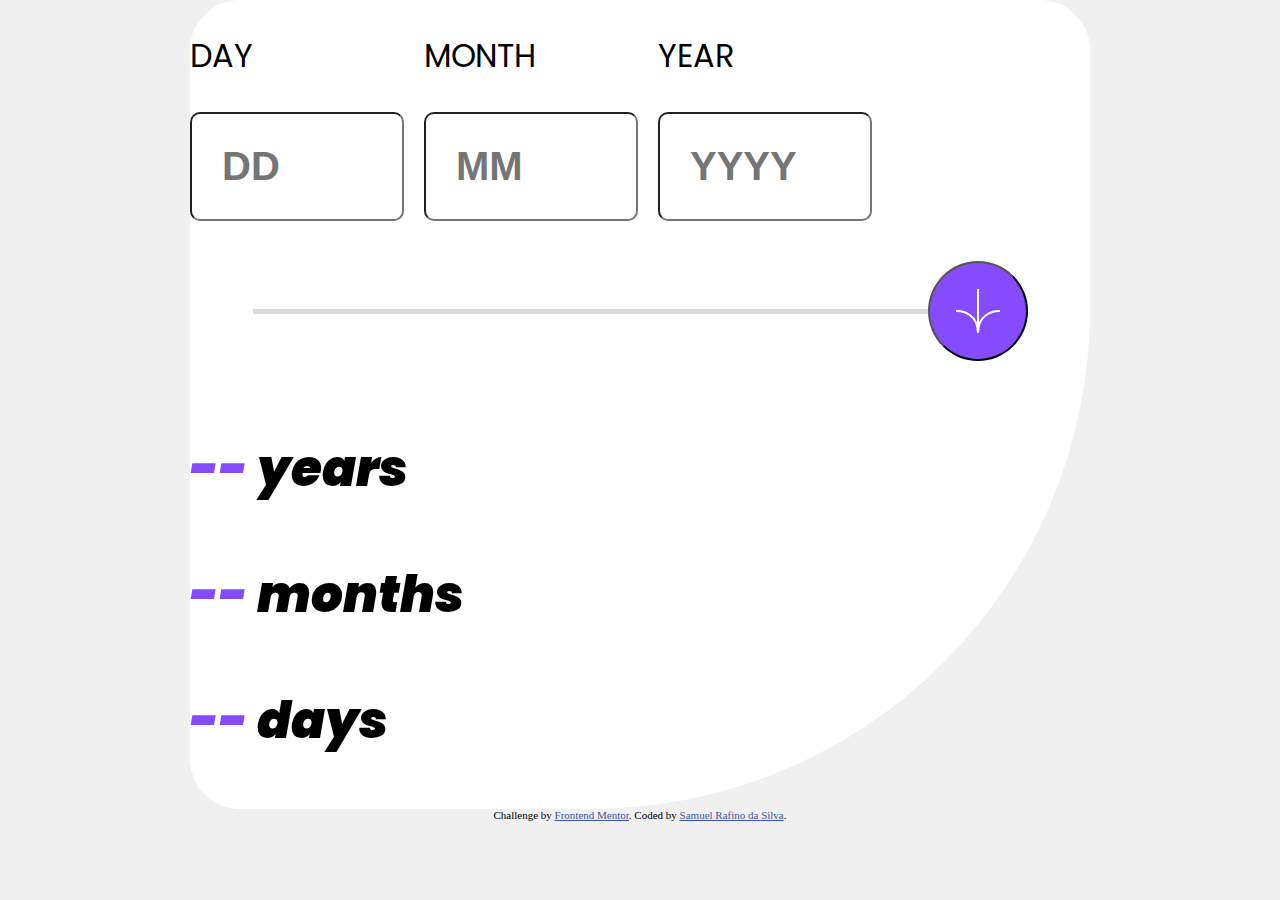
<file: AGE CALCULATOR copy/index.html>
<!DOCTYPE html>
<html lang="en">
<head>
  <meta charset="UTF-8">
  <meta name="viewport" content="width=device-width, initial-scale=1.0"> <!-- displays site properly based on user's device -->

  <link rel="icon" type="image/png" sizes="32x32" href="images/favicon-32x32.png">
  <link rel="preconnect" href="https://fonts.googleapis.com">
  <link rel="preconnect" href="https://fonts.gstatic.com" crossorigin>
  <link href="https://fonts.googleapis.com/css2?family=Montserrat:ital,wght@0,100..900;1,100..900&family=Poppins:ital,wght@0,100;0,200;0,300;0,400;0,500;0,600;0,700;0,800;0,900;1,100;1,200;1,300;1,400;1,500;1,600;1,700;1,800;1,900&display=swap" rel="stylesheet">
  <link rel="stylesheet" href="style.css">
  <title>Frontend Mentor | Age calculator app</title>
</head>
<body>
  <main>
    <div id="bloco">
      <div id="imputs">
      <div>
      <p >DAY</p>
      <input type="number" id="dia" placeholder="DD" ></input>
      </div>
      <div>
      <p >MONTH</p>
      <input type="number" id="mês" placeholder="MM"></input>
      </div>
      <div>
      <p >YEAR</p>
      <input type="number" value="" id="ano" placeholder="YYYY"></input>
      </div>
      </div>
      <div id="button">
        <div id="linha"></div>
      <button id="button"><svg xmlns="http://www.w3.org/2000/svg" width="46" height="44" viewBox="0 0 46 44"><g fill="none" stroke="#FFF" stroke-width="2"><path d="M1 22.019C8.333 21.686 23 25.616 23 44M23 44V0M45 22.019C37.667 21.686 23 25.616 23 44"/></g></svg></button>
      </div>
      <div id="resultado">
      <p><span id="resAno">--</span> years</p>
      <p><span id="resMes">--</span> months</p>
      <p><span id="resDia">--</span> days </p>
      </div>
    </div>
  </main>
  <footer class="attribution">
    Challenge by <a href="https://www.frontendmentor.io?ref=challenge" target="_blank">Frontend Mentor</a>. 
    Coded by <a href="#">Samuel Rafino da Silva</a>.
  </footer>
  <script src="script.js"></script>
</body>
</html>
</file>
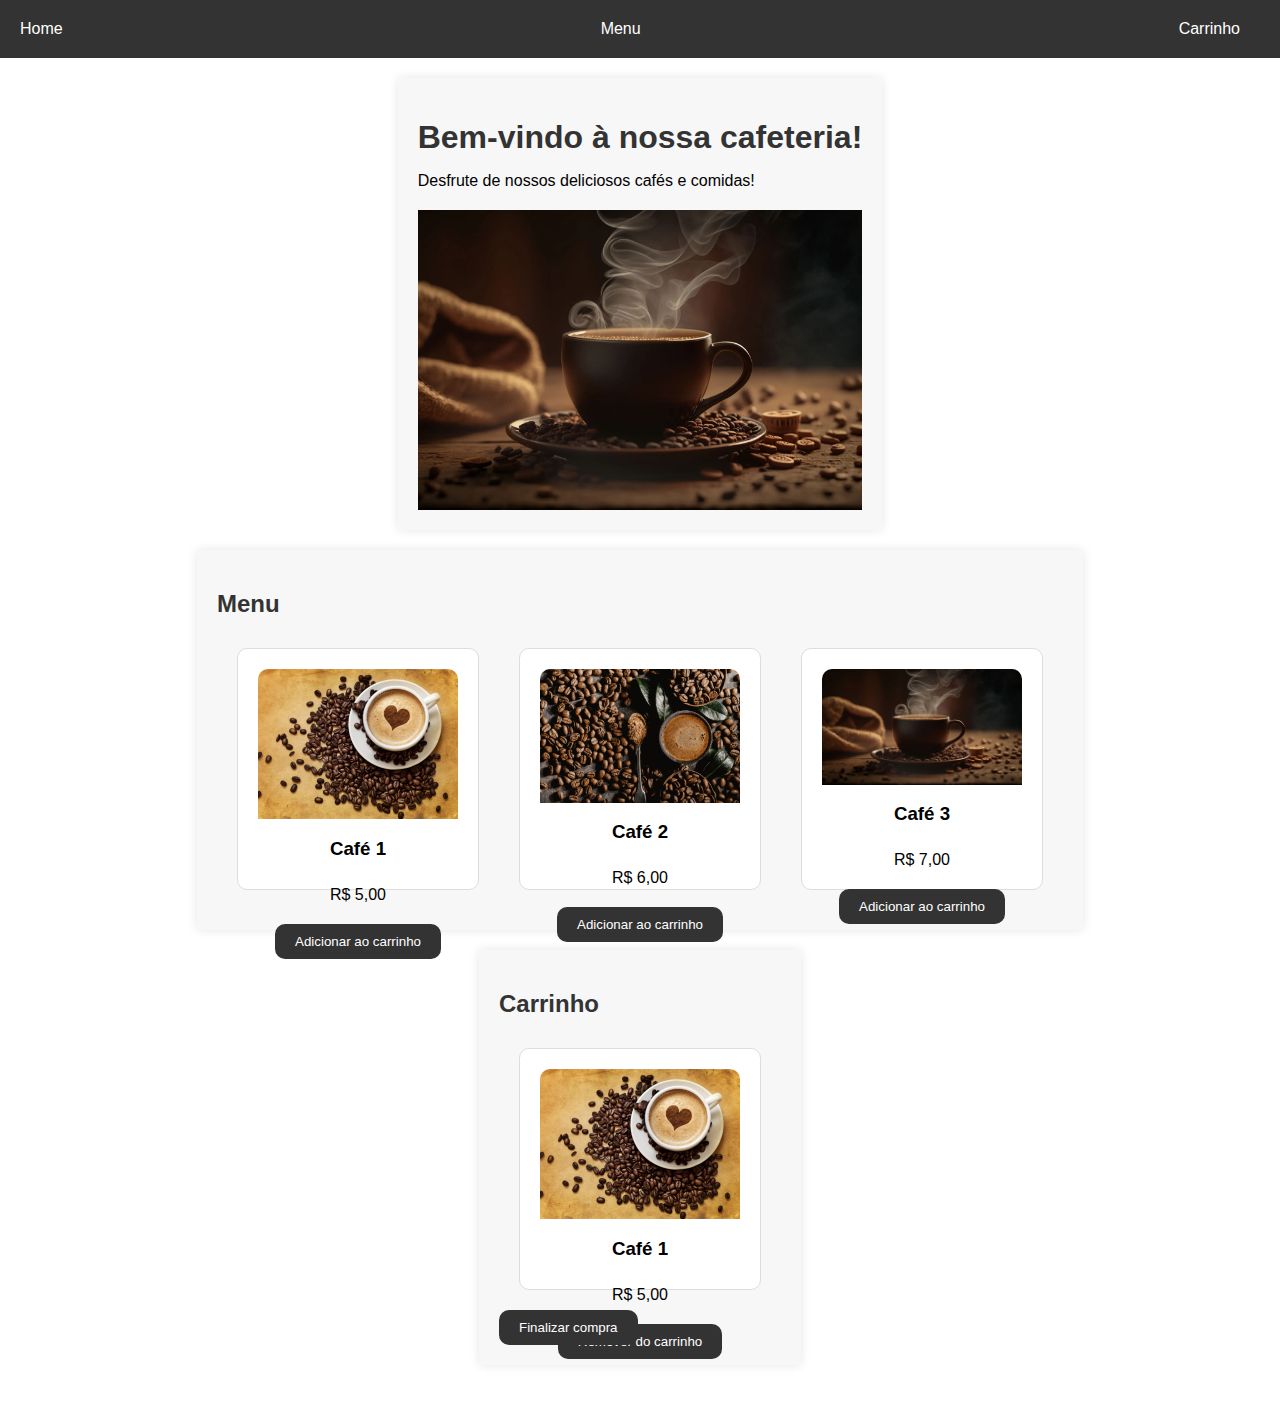
<file: cafeteria/index.html>
<!DOCTYPE html>  
<html lang="pt-BR">  
<head>  
   <meta charset="UTF-8">  
   <meta name="viewport" content="width=device-width, initial-scale=1.0">  
   <title>Cafeteria</title>  
   <link rel="stylesheet" href="style.css">  
   <link rel="stylesheet" href="https://cdnjs.cloudflare.com/ajax/libs/font-awesome/5.15.3/css/all.min.css">  
</head>  
<body>  
   <header>  
      <nav>  
        <ul>  
           <li><a href="#home">Home</a></li>  
           <li><a href="#menu">Menu</a></li>  
           <li><a href="#carrinho">Carrinho</a></li>  
        </ul>  
      </nav>  
   </header>  
   <main>  
      <section id="home">  
        <h1>Bem-vindo à nossa cafeteria!</h1>  
        <p>Desfrute de nossos deliciosos cafés e comidas!</p>  
        <div class="carrossel">  
           <div class="carrossel-item">  
              <img src="img/cafe1.jpg" alt="Café 1">  
           </div>  
           <div class="carrossel-item">  
              <img src="img/cafe2.jpg" alt="Café 2">  
           </div>  
           <div class="carrossel-item">  
              <img src="img/cafe3.jpg" alt="Café 3">  
           </div>  
        </div>  
      </section>  
      <section id="menu">  
        <h2>Menu</h2>  
        <div class="card-container">  
           <div class="card">  
              <img src="img/cafe1.jpg" alt="Café 1">  
              <h3>Café 1</h3>  
              <p>R$ 5,00</p>  
              <button class="add-to-cart">Adicionar ao carrinho</button>  
           </div>  
           <div class="card">  
              <img src="img/cafe2.jpg" alt="Café 2">  
              <h3>Café 2</h3>  
              <p>R$ 6,00</p>  
              <button class="add-to-cart">Adicionar ao carrinho</button>  
           </div>  
           <div class="card">  
              <img src="img/cafe3.jpg" alt="Café 3">  
              <h3>Café 3</h3>  
              <p>R$ 7,00</p>  
              <button class="add-to-cart">Adicionar ao carrinho</button>  
           </div>  
        </div>  
      </section>  
      <section id="carrinho">  
        <h2>Carrinho</h2>  
        <div class="carrinho-container">  
           <div class="carrinho-item">  
              <img src="img/cafe1.jpg" alt="Café 1">  
              <h3>Café 1</h3>  
              <p>R$ 5,00</p>  
              <button class="remove-from-cart">Remover do carrinho</button>  
           </div>  
        </div>  
        <button class="checkout">Finalizar compra</button>  
      </section>  
   </main>  
   <script src="script.js"></script>  
</body>  
</html>
</file>
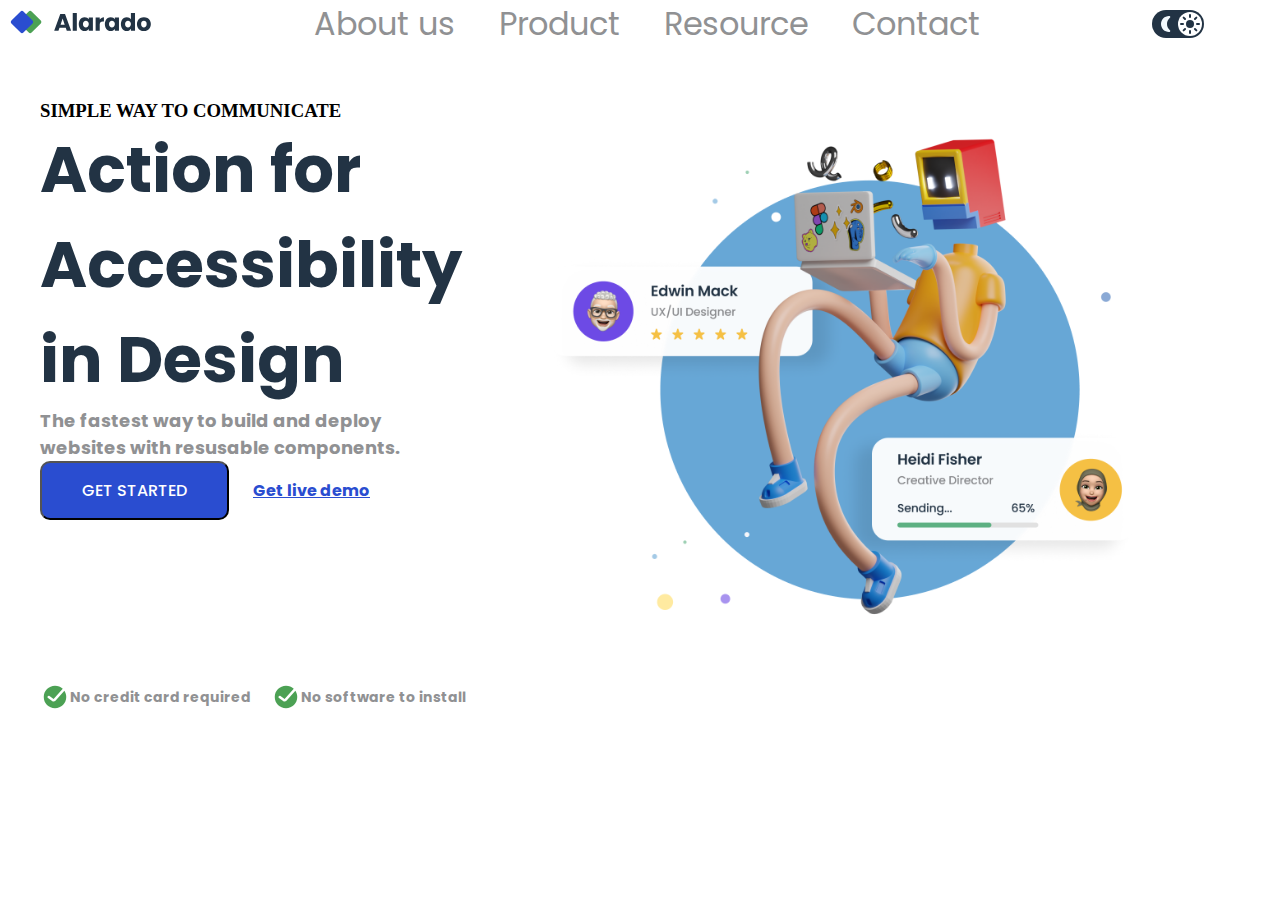
<file: homepage-alarado/index.html>
<!DOCTYPE html>
<html lang="pt-br">
<head>
    <meta charset="UTF-8">
    <meta name="viewport" content="width=device-width, initial-scale=1.0">
    <link rel="stylesheet" href="css/styles.css">
    <link rel="preconnect" href="https://fonts.googleapis.com">
    <link rel="preconnect" href="https://fonts.gstatic.com" crossorigin>
    <link href="https://fonts.googleapis.com/css2?family=Poppins:ital,wght@0,100;0,200;0,300;0,400;0,500;0,600;0,700;0,800;0,900;1,100;1,200;1,300;1,400;1,500;1,600;1,700;1,800;1,900&display=swap" rel="stylesheet">
    <title>Responsive Web Developer Starter - devchallenges.io</title>
</head>
<body class="body">
    <header>
            <img id="img" src="images/alarado-icon-homepage.svg" alt="">
            <div class="janela">
                <div class="hamburguer">
                    <span class="bar"></span>
                    <span class="bar"></span>
                    <span class="bar"></span>
                </div>
                <nav class="menu">
                    <a class="linkMenu" href="#">About us</a>
                    <a class="linkMenu" href="#">Product</a>
                    <a class="linkMenu" href="#">Resource</a>
                    <a class="linkMenu" href="#">Contact</a>
                </nav>
                
                <div class="iconeTemas">
                    <img src="images/Moon_fill_light.svg" alt="">
                    <img class="sol" src="images/Sun_fill.svg" alt="">
                </div>
            </div>
    </header>
    <main>
        <div class="divImg">
        <img id="img_principal" src="images/hero-image-simple-homepage.png" alt="A beautiful landscape">
        </div>
        <article>
            <h3>SIMPLE WAY TO COMMUNICATE</h3>
            <h1>Action for Accessibility in Design</h1>
            <h2>The fastest way to build and deploy websites with resusable components.</h2>
            <div>
                <button>GET STARTED</button>
                <a class="link" href="#">Get live demo</a>
            </div>
        </article>
    </main>
    
    <footer>
        <div class="footer">
            <img src="images/Done_ring_round_fill.svg" alt="" style="height: 30px;">
            <p> No credit card required</p>
        </div>
        <div class="footer">
            <img src="images/Done_ring_round_fill.svg" alt=""style="height: 30px;">
            <p>No software to install</p>
        </div>
    </footer>

    <script src="js/script.js"></script>
</body>
</html>
</file>
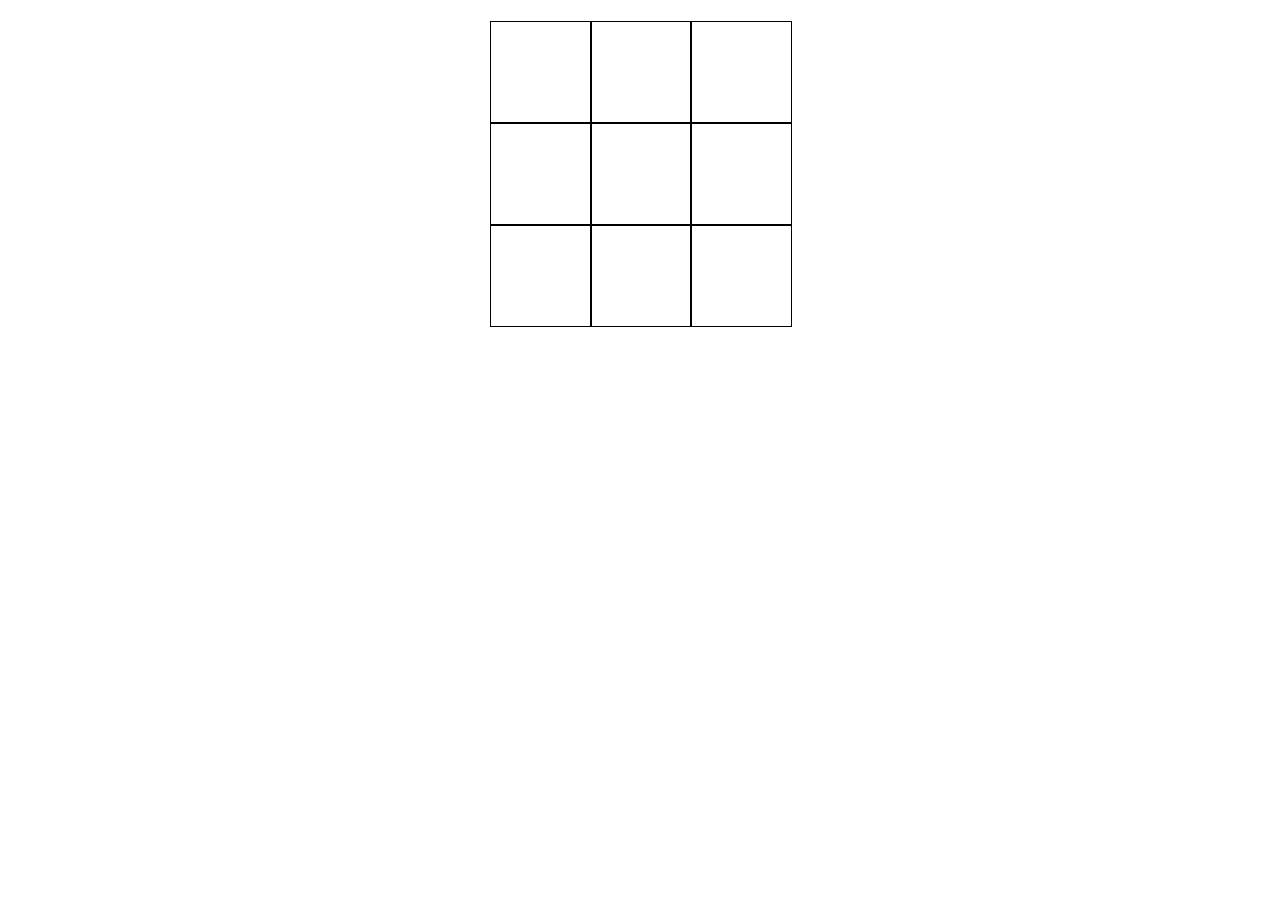
<file: jogodavelha/index.html>
<!DOCTYPE html>
<html lang="en">
<head>
    <meta charset="UTF-8">
    <meta name="viewport" content="width=device-width, initial-scale=1.0">
    <title>Document</title>
    <link rel="stylesheet" href="style.css">
</head>
<body>
    <h1 id="nomeJogador1">jogador 1</h1>
    <h1 id="nomeJogador2">Jogador 2</h1>

    <div class="container">
        <div class="quadrado"></div>
        <div class="quadrado"></div>
        <div class="quadrado"></div>
        <div class="quadrado"></div>
        <div class="quadrado"></div>
        <div class="quadrado"></div>
        <div class="quadrado"></div>
        <div class="quadrado"></div>
        <div class="quadrado"></div>
    </div>
    <h1 id="frase"></h1>
    <script src="script.js"></script>
</body>
</html>
</file>
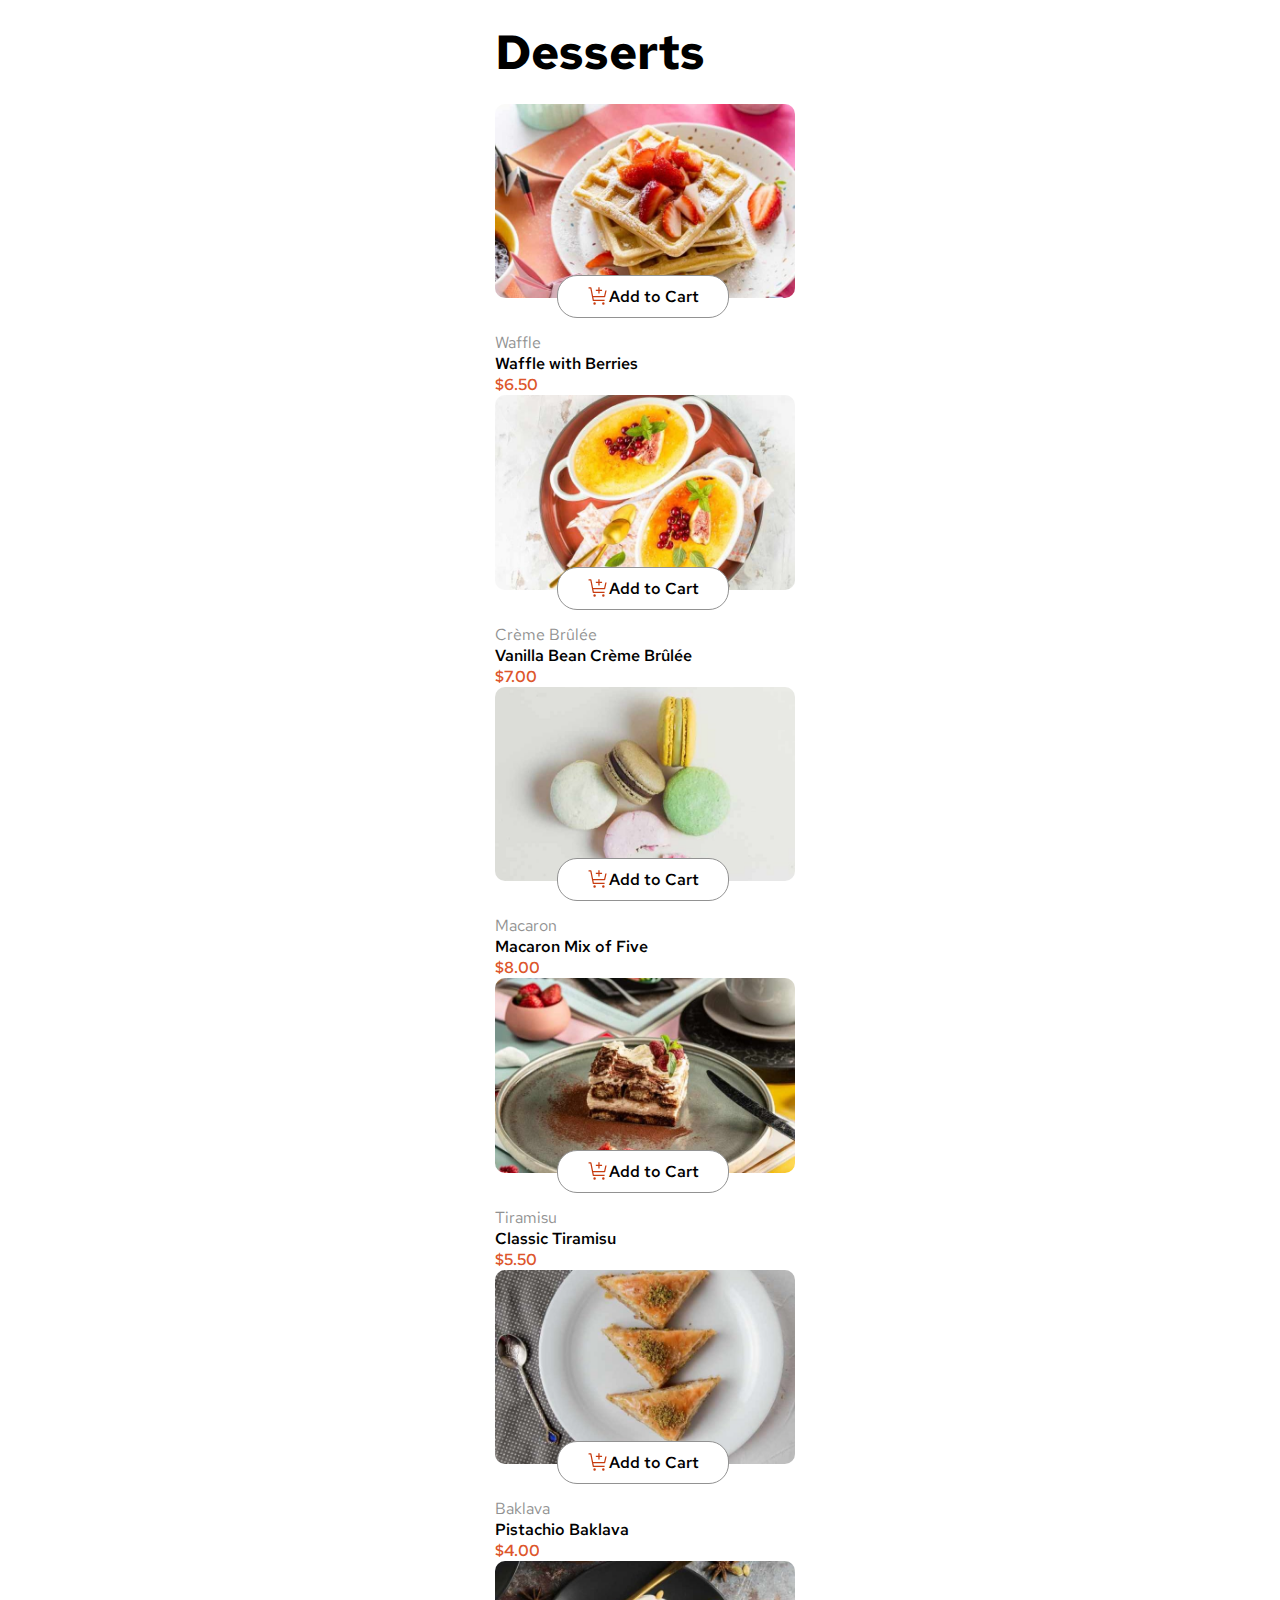
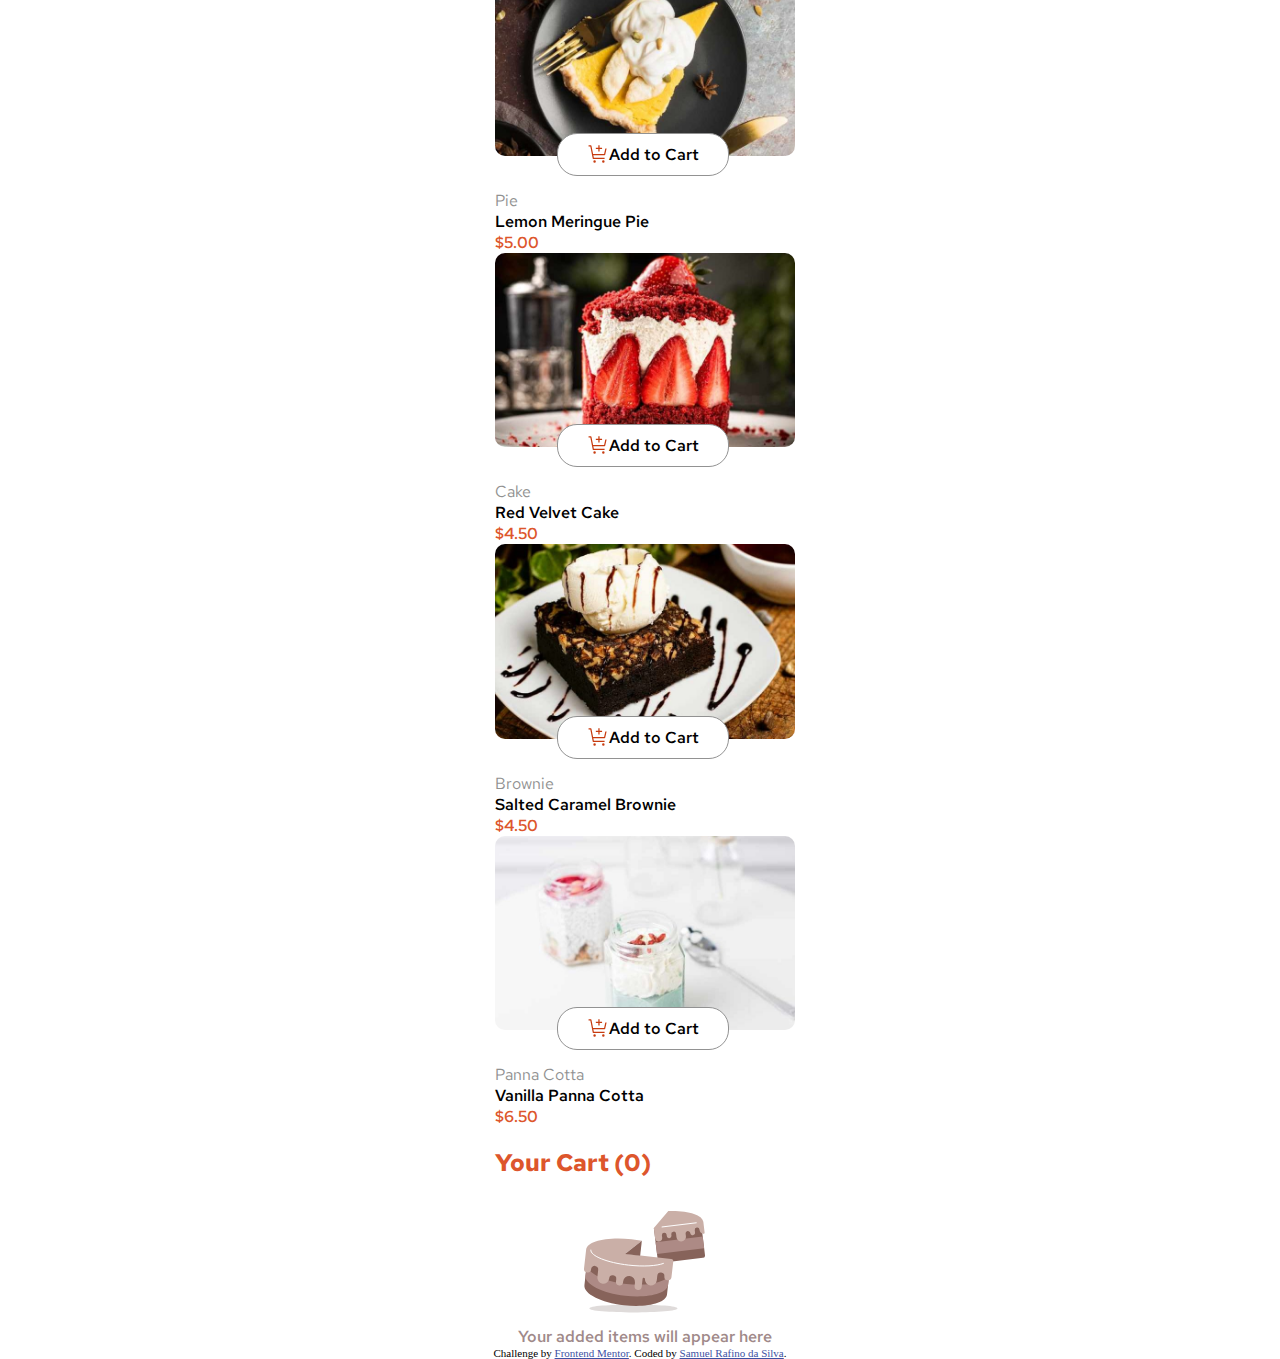
<file: product-list-with-cart-main/index.html>
<!DOCTYPE html>
<html lang="en">
<head>
  <meta charset="UTF-8">
  <meta name="viewport" content="width=device-width, initial-scale=1.0"> <!-- displays site properly based on user's device -->
  <link rel="stylesheet" href="style.css">
  <link rel="icon" type="image/png" sizes="32x32" href="./assets/images/favicon-32x32.png">
  
  <title>Frontend Mentor | Product list with cart</title>

  <!-- Feel free to remove these styles or customise in your own stylesheet 👍 -->
  <style>
    
  </style>
</head>
<body>
  <div id="menu">
    <h1>Desserts</h1>
    <div id="img-add-cart" >
      <img src="assets/images/image-waffle-mobile.jpg" id="img" class="img" alt="">
      <div class="add-cart" id="add-cart">
        <div id="Waffle with Berries" class="add-to-cart">
          <svg xmlns="http://www.w3.org/2000/svg" width="21" height="20" fill="none" viewBox="0 0 21 20"><g fill="#C73B0F" clip-path="url(#a)"><path d="M6.583 18.75a1.25 1.25 0 1 0 0-2.5 1.25 1.25 0 0 0 0 2.5ZM15.334 18.75a1.25 1.25 0 1 0 0-2.5 1.25 1.25 0 0 0 0 2.5ZM3.446 1.752a.625.625 0 0 0-.613-.502h-2.5V2.5h1.988l2.4 11.998a.625.625 0 0 0 .612.502h11.25v-1.25H5.847l-.5-2.5h11.238a.625.625 0 0 0 .61-.49l1.417-6.385h-1.28L16.083 10H5.096l-1.65-8.248Z"/><path d="M11.584 3.75v-2.5h-1.25v2.5h-2.5V5h2.5v2.5h1.25V5h2.5V3.75h-2.5Z"/></g><defs><clipPath id="a"><path fill="#fff" d="M.333 0h20v20h-20z"/></clipPath></defs></svg><p>Add to Cart</p>
        </div>
        <div class="buttons">
          <button class="button diminuir">-</button>
          <input readonly type="number" class="input" value=0>
          <button class="button somar">+</button>
        </div>
      </div>
    </div>

    <p>Waffle</p>
    <h2 class="item">Waffle with Berries</h2>
    <h2 class="valor" >$<input type="number" class="preco" value="6.50"/></h2>
    
    <div id="img-add-cart" >
      <img src="assets/images/image-creme-brulee-mobile.jpg" class="img" id="img" alt="">
      <div class="add-cart" id="add-cart">
        <div id="Vanilla Bean Crème Brûlée" class="add-to-cart">
          <svg xmlns="http://www.w3.org/2000/svg" width="21" height="20" fill="none" viewBox="0 0 21 20"><g fill="#C73B0F" clip-path="url(#a)"><path d="M6.583 18.75a1.25 1.25 0 1 0 0-2.5 1.25 1.25 0 0 0 0 2.5ZM15.334 18.75a1.25 1.25 0 1 0 0-2.5 1.25 1.25 0 0 0 0 2.5ZM3.446 1.752a.625.625 0 0 0-.613-.502h-2.5V2.5h1.988l2.4 11.998a.625.625 0 0 0 .612.502h11.25v-1.25H5.847l-.5-2.5h11.238a.625.625 0 0 0 .61-.49l1.417-6.385h-1.28L16.083 10H5.096l-1.65-8.248Z"/><path d="M11.584 3.75v-2.5h-1.25v2.5h-2.5V5h2.5v2.5h1.25V5h2.5V3.75h-2.5Z"/></g><defs><clipPath id="a"><path fill="#fff" d="M.333 0h20v20h-20z"/></clipPath></defs></svg><p>Add to Cart</p>
        </div>
        <div class="buttons">
          <button class="button diminuir">-</button>
          <input readonly type="number" class="input" value=0>
          <button class="button somar">+</button>
        </div>
      </div>
    </div>
    <p>Crème Brûlée</p>
    <h2 class="item">Vanilla Bean Crème Brûlée</h2>
    <h2 class="valor" >$<input type="number" class="preco" value="7.00"/></h2>

    <div id="img-add-cart" >
      <img src="assets/images/image-macaron-mobile.jpg" class="img" id="img" alt="">
      <div class="add-cart" id="add-cart">
        <div id="Macaron Mix of Five" class="add-to-cart">
        <svg xmlns="http://www.w3.org/2000/svg" width="21" height="20" fill="none" viewBox="0 0 21 20"><g fill="#C73B0F" clip-path="url(#a)"><path d="M6.583 18.75a1.25 1.25 0 1 0 0-2.5 1.25 1.25 0 0 0 0 2.5ZM15.334 18.75a1.25 1.25 0 1 0 0-2.5 1.25 1.25 0 0 0 0 2.5ZM3.446 1.752a.625.625 0 0 0-.613-.502h-2.5V2.5h1.988l2.4 11.998a.625.625 0 0 0 .612.502h11.25v-1.25H5.847l-.5-2.5h11.238a.625.625 0 0 0 .61-.49l1.417-6.385h-1.28L16.083 10H5.096l-1.65-8.248Z"/><path d="M11.584 3.75v-2.5h-1.25v2.5h-2.5V5h2.5v2.5h1.25V5h2.5V3.75h-2.5Z"/></g><defs><clipPath id="a"><path fill="#fff" d="M.333 0h20v20h-20z"/></clipPath></defs></svg><p>Add to Cart</p>
        </div>
        <div class="buttons">
          <button class="button diminuir">-</button>
          <input readonly type="number" class="input" value=0>
          <button class="button somar">+</button>
        </div>
      </div>
    </div>
    <p>Macaron</p>
    <h2 class="item">Macaron Mix of Five</h2>
    <h2 class="valor" >$<input type="number" class="preco" value="8.00"/></h2>

    <div id="img-add-cart" >
      <img src="assets/images/image-tiramisu-mobile.jpg" class="img" id="img" alt="">
      <div class="add-cart" id="add-cart">
        <div id="Classic Tiramisu" class="add-to-cart">
          <svg xmlns="http://www.w3.org/2000/svg" width="21" height="20" fill="none" viewBox="0 0 21 20"><g fill="#C73B0F" clip-path="url(#a)"><path d="M6.583 18.75a1.25 1.25 0 1 0 0-2.5 1.25 1.25 0 0 0 0 2.5ZM15.334 18.75a1.25 1.25 0 1 0 0-2.5 1.25 1.25 0 0 0 0 2.5ZM3.446 1.752a.625.625 0 0 0-.613-.502h-2.5V2.5h1.988l2.4 11.998a.625.625 0 0 0 .612.502h11.25v-1.25H5.847l-.5-2.5h11.238a.625.625 0 0 0 .61-.49l1.417-6.385h-1.28L16.083 10H5.096l-1.65-8.248Z"/><path d="M11.584 3.75v-2.5h-1.25v2.5h-2.5V5h2.5v2.5h1.25V5h2.5V3.75h-2.5Z"/></g><defs><clipPath id="a"><path fill="#fff" d="M.333 0h20v20h-20z"/></clipPath></defs></svg><p>Add to Cart</p>
        </div>
        <div class="buttons">
          <button class="button diminuir">-</button>
          <input readonly type="number" class="input" value=0>
          <button class="button somar">+</button>
        </div>
      </div>
    </div>
    <p>Tiramisu</p>
    <h2 class="item">Classic Tiramisu</h2>
    <h2 class="valor" >$<input type="number" class="preco" value="5.50"/></h2>
 
    <div id="img-add-cart" >
      <img src="assets/images/image-baklava-mobile.jpg" class="img" id="img" alt="">
      <div class="add-cart" id="add-cart">
        <div id="Pistachio Baklava" class="add-to-cart">
          <svg xmlns="http://www.w3.org/2000/svg" width="21" height="20" fill="none" viewBox="0 0 21 20"><g fill="#C73B0F" clip-path="url(#a)"><path d="M6.583 18.75a1.25 1.25 0 1 0 0-2.5 1.25 1.25 0 0 0 0 2.5ZM15.334 18.75a1.25 1.25 0 1 0 0-2.5 1.25 1.25 0 0 0 0 2.5ZM3.446 1.752a.625.625 0 0 0-.613-.502h-2.5V2.5h1.988l2.4 11.998a.625.625 0 0 0 .612.502h11.25v-1.25H5.847l-.5-2.5h11.238a.625.625 0 0 0 .61-.49l1.417-6.385h-1.28L16.083 10H5.096l-1.65-8.248Z"/><path d="M11.584 3.75v-2.5h-1.25v2.5h-2.5V5h2.5v2.5h1.25V5h2.5V3.75h-2.5Z"/></g><defs><clipPath id="a"><path fill="#fff" d="M.333 0h20v20h-20z"/></clipPath></defs></svg><p>Add to Cart</p>
        </div>
        <div class="buttons">
          <button class="button diminuir">-</button>
          <input readonly type="number" class="input" value=0>
          <button class="button somar">+</button>
        </div>
      </div>
    </div>
    <p>Baklava</p>
    <h2 class="item">Pistachio Baklava</h2>
    <h2 class="valor" >$<input type="number" class="preco" value="4.00"/></h2>

    <div id="img-add-cart" >
      <img  src="assets/images/image-meringue-mobile.jpg" class="img" id="img" alt="">
      <div class="add-cart" id="add-cart">
        <div id="Lemon Meringue Pie" class="add-to-cart">
          <svg xmlns="http://www.w3.org/2000/svg" width="21" height="20" fill="none" viewBox="0 0 21 20"><g fill="#C73B0F" clip-path="url(#a)"><path d="M6.583 18.75a1.25 1.25 0 1 0 0-2.5 1.25 1.25 0 0 0 0 2.5ZM15.334 18.75a1.25 1.25 0 1 0 0-2.5 1.25 1.25 0 0 0 0 2.5ZM3.446 1.752a.625.625 0 0 0-.613-.502h-2.5V2.5h1.988l2.4 11.998a.625.625 0 0 0 .612.502h11.25v-1.25H5.847l-.5-2.5h11.238a.625.625 0 0 0 .61-.49l1.417-6.385h-1.28L16.083 10H5.096l-1.65-8.248Z"/><path d="M11.584 3.75v-2.5h-1.25v2.5h-2.5V5h2.5v2.5h1.25V5h2.5V3.75h-2.5Z"/></g><defs><clipPath id="a"><path fill="#fff" d="M.333 0h20v20h-20z"/></clipPath></defs></svg><p>Add to Cart</p>
        </div>
        <div class="buttons">
          <button class="button diminuir">-</button>
          <input readonly type="number" class="input" value=0>
          <button class="button somar">+</button>
        </div>
      </div>
    </div>
    <p>Pie</p>
    <h2 class="item">Lemon Meringue Pie</h2>
    <h2 class="valor" >$<input type="number" class="preco" value="5.00"/></h2>

    <div id="img-add-cart" >
      <img src="assets/images/image-cake-mobile.jpg" id="img" class="img" alt="">
      <div class="add-cart" id="add-cart">
        <div id="Red Velvet Cake" class="add-to-cart">  
          <svg xmlns="http://www.w3.org/2000/svg" width="21" height="20" fill="none" viewBox="0 0 21 20"><g fill="#C73B0F" clip-path="url(#a)"><path d="M6.583 18.75a1.25 1.25 0 1 0 0-2.5 1.25 1.25 0 0 0 0 2.5ZM15.334 18.75a1.25 1.25 0 1 0 0-2.5 1.25 1.25 0 0 0 0 2.5ZM3.446 1.752a.625.625 0 0 0-.613-.502h-2.5V2.5h1.988l2.4 11.998a.625.625 0 0 0 .612.502h11.25v-1.25H5.847l-.5-2.5h11.238a.625.625 0 0 0 .61-.49l1.417-6.385h-1.28L16.083 10H5.096l-1.65-8.248Z"/><path d="M11.584 3.75v-2.5h-1.25v2.5h-2.5V5h2.5v2.5h1.25V5h2.5V3.75h-2.5Z"/></g><defs><clipPath id="a"><path fill="#fff" d="M.333 0h20v20h-20z"/></clipPath></defs></svg><p>Add to Cart</p>
        </div>
        <div class="buttons">
          <button class="button diminuir">-</button>
          <input readonly type="number" class="input" value=0>
          <button class="button somar">+</button>
        </div>
      </div>
    </div>
    <p>Cake</p>
    <h2 class="item"> Red Velvet Cake</h2>
    <h2 class="valor" >$<input type="number" class="preco" value="4.50"/></h2>

    <div id="img-add-cart" >
      <img src="assets/images/image-brownie-mobile.jpg" id="img" class="img" alt="">
      <div class="add-cart" id="add-cart">
        <div id="Salted Caramel Brownie" class="add-to-cart">
          <svg xmlns="http://www.w3.org/2000/svg" width="21" height="20" fill="none" viewBox="0 0 21 20"><g fill="#C73B0F" clip-path="url(#a)"><path d="M6.583 18.75a1.25 1.25 0 1 0 0-2.5 1.25 1.25 0 0 0 0 2.5ZM15.334 18.75a1.25 1.25 0 1 0 0-2.5 1.25 1.25 0 0 0 0 2.5ZM3.446 1.752a.625.625 0 0 0-.613-.502h-2.5V2.5h1.988l2.4 11.998a.625.625 0 0 0 .612.502h11.25v-1.25H5.847l-.5-2.5h11.238a.625.625 0 0 0 .61-.49l1.417-6.385h-1.28L16.083 10H5.096l-1.65-8.248Z"/><path d="M11.584 3.75v-2.5h-1.25v2.5h-2.5V5h2.5v2.5h1.25V5h2.5V3.75h-2.5Z"/></g><defs><clipPath id="a"><path fill="#fff" d="M.333 0h20v20h-20z"/></clipPath></defs></svg><p>Add to Cart</p>
        </div>
        <div class="buttons">
          <button class="button diminuir">-</button>
          <input readonly type="number" class="input" value=0>
          <button class="button somar">+</button>
        </div>
      </div>
    </div>
    <p>Brownie</p>
    <h2 class="item">Salted Caramel Brownie</h2>
    <h2 class="valor" >$<input type="number" class="preco" value="4.50"/></h2>

    <div id="img-add-cart" >
      <img src="assets/images/image-panna-cotta-mobile.jpg" class="img" id="img" alt="">
      <div class="add-cart" id="add-cart">
        <div id="Vanilla Panna Cotta" class="add-to-cart">
          <svg xmlns="http://www.w3.org/2000/svg" width="21" height="20" fill="none" viewBox="0 0 21 20"><g fill="#C73B0F" clip-path="url(#a)"><path d="M6.583 18.75a1.25 1.25 0 1 0 0-2.5 1.25 1.25 0 0 0 0 2.5ZM15.334 18.75a1.25 1.25 0 1 0 0-2.5 1.25 1.25 0 0 0 0 2.5ZM3.446 1.752a.625.625 0 0 0-.613-.502h-2.5V2.5h1.988l2.4 11.998a.625.625 0 0 0 .612.502h11.25v-1.25H5.847l-.5-2.5h11.238a.625.625 0 0 0 .61-.49l1.417-6.385h-1.28L16.083 10H5.096l-1.65-8.248Z"/><path d="M11.584 3.75v-2.5h-1.25v2.5h-2.5V5h2.5v2.5h1.25V5h2.5V3.75h-2.5Z"/></g><defs><clipPath id="a"><path fill="#fff" d="M.333 0h20v20h-20z"/></clipPath></defs></svg><p>Add to Cart</p>
        </div>
        <div class="buttons">
          <button class="button diminuir">-</button>
          <input readonly type="number" class="input" value=0>
          <button class="button somar">+</button>
        </div>
      </div>
    </div>
    <p>Panna Cotta</p>
    <h2 class="item">Vanilla Panna Cotta</h2>
    <h2 class="valor" >$<input type="number" class="preco" value="6.50"/></h2>

  </div>

  <div id="carrinho">
    <h1>Your Cart (<span id="yourCart">0</span>)</h1>
    <div id="carrinho_vazio" >
    <svg  xmlns="http://www.w3.org/2000/svg" width="128" height="128" fill="none" viewBox="0 0 128 128"><path fill="#260F08" d="M8.436 110.406c0 1.061 4.636 2.079 12.887 2.829 8.252.75 19.444 1.171 31.113 1.171 11.67 0 22.861-.421 31.113-1.171 8.251-.75 12.887-1.768 12.887-2.829 0-1.061-4.636-2.078-12.887-2.828-8.252-.75-19.443-1.172-31.113-1.172-11.67 0-22.861.422-31.113 1.172-8.251.75-12.887 1.767-12.887 2.828Z" opacity=".15"/><path fill="#87635A" d="m119.983 24.22-47.147 5.76 4.32 35.36 44.773-5.467a2.377 2.377 0 0 0 2.017-1.734c.083-.304.104-.62.063-.933l-4.026-32.986Z"/><path fill="#AD8A85" d="m74.561 44.142 47.147-5.754 1.435 11.778-47.142 5.758-1.44-11.782Z"/><path fill="#CAAFA7" d="M85.636 36.78a2.4 2.4 0 0 0-2.667-2.054 2.375 2.375 0 0 0-2.053 2.667l.293 2.347a3.574 3.574 0 0 1-7.066.88l-1.307-10.667 14.48-16.88c19.253-.693 34.133 3.6 35.013 10.8l1.28 10.533a1.172 1.172 0 0 1-1.333 1.307 4.696 4.696 0 0 1-3.787-4.08 2.378 2.378 0 1 0-4.72.587l.294 2.346a2.389 2.389 0 0 1-.484 1.755 2.387 2.387 0 0 1-1.583.899 2.383 2.383 0 0 1-1.755-.484 2.378 2.378 0 0 1-.898-1.583 2.371 2.371 0 0 0-1.716-2.008 2.374 2.374 0 0 0-2.511.817 2.374 2.374 0 0 0-.493 1.751l.293 2.373a4.753 4.753 0 0 1-7.652 4.317 4.755 4.755 0 0 1-1.788-3.17l-.427-3.547a2.346 2.346 0 0 0-2.666-2.053 2.4 2.4 0 0 0-2.08 2.667l.16 1.173a2.378 2.378 0 1 1-4.72.587l-.107-1.28Z"/><path stroke="#fff" stroke-linecap="round" stroke-linejoin="round" stroke-width=".974" d="m81.076 28.966 34.187-4.16"/><path fill="#87635A" d="M7.45 51.793c-.96 8.48 16.746 17.44 39.466 19.947 22.72 2.506 42.08-2.16 43.04-10.667l-3.947 35.493c-.96 8.48-20.24 13.334-43.04 10.667S2.463 95.74 3.423 87.18l4.026-35.387Z"/><path fill="#AD8A85" d="M5.823 65.953c-.96 8.453 16.746 17.44 39.573 20.027 22.827 2.586 42.053-2.187 43.013-10.667L87.076 87.1c-.96 8.48-20.24 13.333-43.04 10.666C21.236 95.1 3.53 86.22 4.49 77.74l1.334-11.787Z"/><path fill="#CAAFA7" d="M60.836 42.78a119.963 119.963 0 0 0-10.347-1.627c-24-2.667-44.453 1.893-45.333 10.373l-2.133 18.88a3.556 3.556 0 1 0 7.066.8 3.574 3.574 0 1 1 7.094.8l-.8 7.094a5.93 5.93 0 1 0 11.786 1.333 3.556 3.556 0 0 1 7.067.8l-.267 2.347a3.573 3.573 0 0 0 7.094.826l.133-1.2a5.932 5.932 0 1 1 11.787 1.36l-.4 3.52a3.573 3.573 0 0 0 7.093.827l.933-8.267a1.174 1.174 0 0 1 1.307-.906 1.146 1.146 0 0 1 1.04 1.306 5.947 5.947 0 0 0 11.813 1.334l.534-4.72a3.556 3.556 0 0 1 7.066.8 3.573 3.573 0 0 0 7.094.826l1.786-15.546a2.373 2.373 0 0 0-2.08-2.667L44.143 55.74l16.693-12.96Z"/><path fill="#87635A" d="m59.156 57.66 1.68-14.88-16.827 13.173 15.147 1.707Z"/><path stroke="#fff" stroke-linecap="round" stroke-linejoin="round" stroke-width=".974" d="M9.796 52.06c-.667 5.866 16.24 12.586 37.733 15.04 14.774 1.68 27.867.906 34.854-1.654"/></svg>
    <p>Your added items will appear here</p>
  </div>
  <div id="carrinho_cheio">
    
  </div>
  </div>

  <div class="attribution">
    Challenge by <a href="https://www.frontendmentor.io?ref=challenge">Frontend Mentor</a>. 
    Coded by <a href="#">Samuel Rafino da Silva</a>.
  </div>
  <script src="script.js"></script>
</body>
</html>
</file>
<file: AGE CALCULATOR copy/style.css>
:root{
--Purple: hsl(259, 100%, 65%);
--Lightred: hsl(0, 100%, 67%);
--White: hsl(0, 0%, 100%);
--Offwhite: hsl(0, 0%, 94%);
--Lightgrey: hsl(0, 0%, 86%);
--Smokeygrey: hsl(0, 1%, 44%);
--Offblack: hsl(0, 0%, 8%);
--fonte:"Poppins", sans-serif;
}
p{
    font-family: var(--fonte);
    font-size: 32px;
}

body, html{
    width: 100vw;
    height: 100vh;
    padding: 0px;
    margin: 0px;
}
body{
    background-color: var(--Offwhite);
}
main{
    display: flex;
    align-items: center;
    justify-content: center;
}
#bloco{
    background-color: var(--White);
    width: 900px;
    border-radius:50px 50px 500px 50px;
}
#imputs{
    display: flex;
}
input{
    font-size:40px;
    font-weight: 700;
    width: 150px;
    padding: 30px;
    margin-right: 20px;
    border-radius: 10px;
}
#button{
    margin-top: 20px;
    margin-bottom: 20px;
    display: flex;
    justify-content: center;
    align-items: center;
}
#linha{
    background-color: var(--Lightgrey);
    height: 5px;
    width: 75%;
}
button{
    width: 100px;
    height: 100px;
    border-radius: 50%;
    background-color: var(--Purple);
}

#resultado{
    font-weight: 900;
    font-style: italic;
    
}
#resultado p{
    font-size: 50px;
}
#resultado span{
    
    color: var(--Purple);
}

.attribution { font-size: 11px; text-align: center; }
.attribution a { color: hsl(228, 45%, 44%); }
</file>
<file: cafeteria/style.css>
body {  
    font-family: Arial, sans-serif;  
    margin: 0;  
    padding: 0;  
 }  
   
 header {  
    background-color: #333;  
    color: #fff;  
    padding: 20px;  
    text-align: center;  
 }  
   
 nav ul {  
    list-style: none;  
    margin: 0;  
    padding: 0;  
    display: flex;  
    justify-content: space-between;  
 }  
   
 nav li {  
    margin-right: 20px;  
 }  
   
 nav a {  
    color: #fff;  
    text-decoration: none;  
 }  
   
 main {  
    display: flex;  
    flex-direction: column;  
    align-items: center;  
    padding: 20px;  
 }  
   
 section {  
    background-color: #f7f7f7;  
    padding: 20px;  
    margin-bottom: 20px;  
    box-shadow: 0 0 10px rgba(0, 0, 0, 0.1);  
 }  
   
 h1, h2 {  
    color: #333;  
    margin-bottom: 10px;  
 }  
   
 p {  
    margin-bottom: 20px;  
 }  
   
 .carrossel {  
    position: relative;  
    width: 100%;  
    height: 300px;  
    overflow: hidden;  
 }  
   
 .carrossel-item {  
    position: absolute;  
    top: 0;  
    left: 0;  
    width: 100%;  
    height: 100%;  
    background-size: cover;  
    background-position: center;  
    transition: all 0.5s ease-in-out;  
 }  
   
 .carrossel-item img {  
    width: 100%;  
    height: 100%;  
    object-fit: cover;  
 }  
   
 .card-container {  
    display: flex;  
    flex-wrap: wrap;  
    justify-content: center;  
 }  
   
 .card {  
    margin: 20px;  
    width: 200px;  
    height: 200px;  
    background-color: #fff;  
    border: 1px solid #ddd;  
    border-radius: 10px;  
    padding: 20px;  
    display: flex;  
    flex-direction: column;  
    align-items: center;  
 }  
   
 .card img {  
    width: 100%;  
    height: 100%;  
    object-fit: cover;  
    border-radius: 10px 10px 0 0;  
 }  
   
 .card h3 {  
    margin-bottom: 10px;  
 }  
   
 .card p {  
    margin-bottom: 20px;  
 }  
   
 .add-to-cart {  
    background-color: #333;  
    color: #fff;  
    border: none;  
    padding: 10px 20px;  
    border-radius: 10px;  
    cursor: pointer;  
 }  
   
 .add-to-cart:hover {  
    background-color: #444;  
 }  
   
 .carrinho-container {  
    display: flex;  
    flex-wrap: wrap;  
    justify-content: center;  
 }  
   
 .carrinho-item {  
    margin: 20px;  
    width: 200px;  
    height: 200px;  
    background-color: #fff;  
    border: 1px solid #ddd;  
    border-radius: 10px;  
    padding: 20px;  
    display: flex;  
    flex-direction: column;  
    align-items: center;  
 }  
   
 .carrinho-item img {  
    width: 100%;  
    height: 100%;  
    object-fit: cover;  
    border-radius: 10px 10px 0 0;  
 }  
   
 .carrinho-item h3 {  
    margin-bottom: 10px;  
 }  
   
 .carrinho-item p {  
    margin-bottom: 20px;  
 }  
   
 .remove-from-cart {  
    background-color: #333;  
    color: #fff;  
    border: none;  
    padding: 10px 20px;  
    border-radius: 10px;  
    cursor: pointer;  
 }  
   
 .remove-from-cart:hover {  
    background-color: #444;  
 }  
   
 .checkout {  
    background-color: #333;  
    color: #fff;  
    border: none;  
    padding: 10px 20px;  
    border-radius: 10px;  
    cursor: pointer;  
 }  
   
 .checkout:hover {  
    background-color: #444;  
 }
</file>
<file: homepage-alarado/css/styles.css>
body, html{
    width: 96vw;
    height: 100vh;
    
    
}
*{
    padding: 0px;
    margin: 0px;
}
.temaEscuro{
    background-color: #111729;
    
}

/*Cabeçalho*/
header{
    margin-bottom: 30px;
    height: 100%;
    width: 100%;
    display: flex;
    align-items: flex-start;
    justify-content: space-between;
    position: absolute;
    z-index: 99;
}
#img{
    padding-left: 20px;
}
.janela{
    
    position: fixed;
    display: flex;
    flex-direction: column;
    align-items: end;
    width: 60%;
    right: 0px;
}
.menu{
    display: none ;
    margin: auto;
}

.hamburguer{
    display: block;
    cursor: pointer;
    padding-right: 20px;
}
.hamburguer .bar{
    display: block;
    width: 28px;
    height: 3px;
    border-radius: 3px;
    background: #000;
    margin: 5px 0px auto;
    transition: all 0.3s;
}
.hamburguer.ativo .bar:nth-child(1){
    transform: translateY(8px) rotate(45deg);
}
.hamburguer.ativo .bar:nth-child(2){
    opacity: 0;
}
.hamburguer.ativo .bar:nth-child(3){
    transform: translateY(-8px) rotate(-45deg);
}
.iconeTemas{
    background-color: #223344;
    padding: 2px;
    
    border-radius: 20px;
    display: none;
    margin: auto;
}
.sol{
    background-color: white;
    border-radius: 20px;
}
.linkMenu{
    font-family: "Poppins", sans-serif;
    text-decoration: none;
    font-size: 3rem;
    padding: 0px 20px;
    color: #909193;
}
.linkMenu:hover{
    color: #111729;
}
/*Fim Cabeçalho*/
main{
    z-index: 1;
    display: flex;
    flex-flow: column;
}
article{
    margin: 0px 40px;
}
h1{
    font-family: "Poppins", sans-serif;
    color: #223344;
    font-size: 50px;
    
}
h2{
    font-size: 18px;
    font-family: "Poppins", sans-serif;
    color: #909193;
}
.h1h3TemaEscuro{
    color: white;
}
p{
    font-size: 14px;
    font-family: "Poppins", sans-serif;
    color: #909193;
    font-weight: bold;
}
.link{
    font-family: "Poppins", sans-serif;
    color: #2A4DD0;
    font-weight: bolder;
    padding: 10px 20px;
}
.divImg{
    width: 100%;
}
#img_principal{
    width: 100%;
}
button{
    font-family: "Poppins", sans-serif;
    font-size: 16px;
    font-weight: 450;
    padding: 15px 40px;
    border-radius: 10px;
    background-color:#2A4DD0;
    color: white;
}
footer{
    margin: 40px;
    display: flex;
}
.footer{
    padding-right: 20px;
    align-items: center;
    display: flex;
}

@media screen and (min-width: 1024px ) and (max-width:1280px) {
    .linkMenu{
        font-size: 2rem;
    }
    #img{
        padding: 10px;
    }
    .janela{
        width: 83%;
        flex-direction: row;
        position: static;
    }
    .menu{
        display: block;
    }
    .hamburguer{
        display: none;
    }
    .iconeTemas{
        cursor: pointer;
        display: flex;
    }
    .divImg{
        width: 100%;
        display: flex;
        justify-content: center;
    }
    #img_principal{
        width: 800px;
    }
}

@media screen and (min-width: 1280px ) {
    .linkMenu{
        font-size: 2rem;
    }
    #img{
        padding: 10px;
    }
    .janela{
        width: 83%;
        flex-direction: row;
        position: static;
    }
    .menu{
        display: block;
    }
    .hamburguer{
        display: none;
    }
    .iconeTemas{
        cursor: pointer;
        display: flex;
    }
    main{
        padding-top: 100px;
        flex-flow: row-reverse;
    }
    h1{
        font-size: 4rem;
    }
    .divImg{
        width: 70%;
        display: flex;
        justify-content: center;
    }
    #img_principal{
        width: 600px;
    }
    article{
        width: 30%;
    }

    
}
</file>
<file: jogodavelha/style.css>
.container{
    display: grid;
    justify-content: center;
    grid-template-columns: 100px 100px 100px ;
}
.quadrado{
    width: 100px;
    height: 100px;
    border: 1px solid black;
    cursor: pointer;
}
.quadrado img{
    width: 100%;
}
</file>
<file: product-list-with-cart-main/style.css>
@font-face {
    font-family: RedHatText-Bold ;
    src: url(assets/fonts/static/RedHatText-Bold.ttf);
}
@font-face {
    font-family: RedHatText-Regular ;
    src: url(assets/fonts/static/RedHatText-Regular.ttf);
}
@font-face {
    font-family: RedHatText-SemiBold ;
    src: url(assets/fonts/static/RedHatText-SemiBold.ttf);
}
@font-face {
    font-family: RedHatText-Italic-VariableFont_wght ;
    src: url(assets/fonts/RedHatText-Italic-VariableFont_wght.ttf);
}
@font-face {
    font-family: RedHatText-VariableFont_wght ;
    src: url(assets/fonts/RedHatText-VariableFont_wght.ttf);
}
*{
    margin: 0px;
    padding: 0px;
}
body{
    display: flex;
    flex-direction: column;
    align-items: center;
}
h1{
    font-family: RedHatText-Bold;
    padding: 20px 0px;
    font-size: 3em;
}
h2{
    font-family: RedHatText-SemiBold;
    font-size: medium;
}
p{
    font-family: RedHatText-Regular ;
    color: rgb(145, 145, 145);
}


#menu{
    display: flex;
    flex-direction: column;
    margin-left: 10px;
}
#img-add-cart{
    width: 300px;
    position: relative;
    margin-bottom: 30px;
}
#img-add-cart p{
    color: black;
    font-family:RedHatText-SemiBold ;
}
.img{
    width: 300px;
    border-radius: 10px;
}

#add-cart{
    cursor: pointer;
    display: flex;
    justify-content:center;
    align-items: center;
    background-color: white;
    width: 50%;
    right: 22%;
    bottom: -8%;
    position: absolute;
    padding: 10px;
    border-radius: 20px;
    border: 1px solid rgb(146, 146, 146);
}
.add-to-cart{
    display: flex;
    flex-direction: row;
    
}
.buttons{
    display:none;
    flex-direction: row;
    justify-content: space-between;
    width: 100%;
}
.button{
    cursor: pointer;
    font-size: large;
    display: flex;
    align-items: center;
    justify-content:center;
    border: 1px solid black;
    width: 20px;
    height: 20px;
    border-radius: 50%;
    background-color: hsl(14, 72%, 52%) ;
}
.input{
    cursor: default;
    width: 40px;
    background-color: hsl(14, 72%, 52%);
    border: none;
    text-align: center;
}
.valor {
    color: hsl(14, 72%, 52%);
    font-family: RedHatText-SemiBold;
    font-size: medium;
}
.valor input{
    width: 50px;
    font-family: RedHatText-SemiBold;
    border: none;
    font-size: medium;
    color: hsl(14, 72%, 52%);
}
#carrinho{
    margin-left: 10px;
    width: 300px;
    display: flex;
    flex-direction: column;
}
#carrinho_vazio{
    display: flex;
    flex-direction: column;
}
#carrinho_cheio{
    display: none;
    flex-direction: column;
    align-items: center;
}
.carrinho_atual{
    display: flex;
    flex-direction: column;
    width: 100%;
}
.nome{
    width: 100%;
    display: flex;
    justify-content: space-between;
}
.remove{
    width: 20px;
    border-radius: 50%;
}
.valores{
    display: flex;
    width: 100%;
    justify-content: space-between;
}
#carrinho h1{
   font-size: 1.5rem;
    color:hsl(14, 72%, 52%);
}
#carrinho svg{
    font-family: RedHatText-Bold ;
    margin: auto;
}
#carrinho p{
    color:  hsl(0, 10%, 58%);
    font-family: RedHatText-SemiBold;
    text-align: center;
}

.attribution { font-size: 11px; text-align: center; }
.attribution a { color: hsl(228, 45%, 44%); }
</file>
